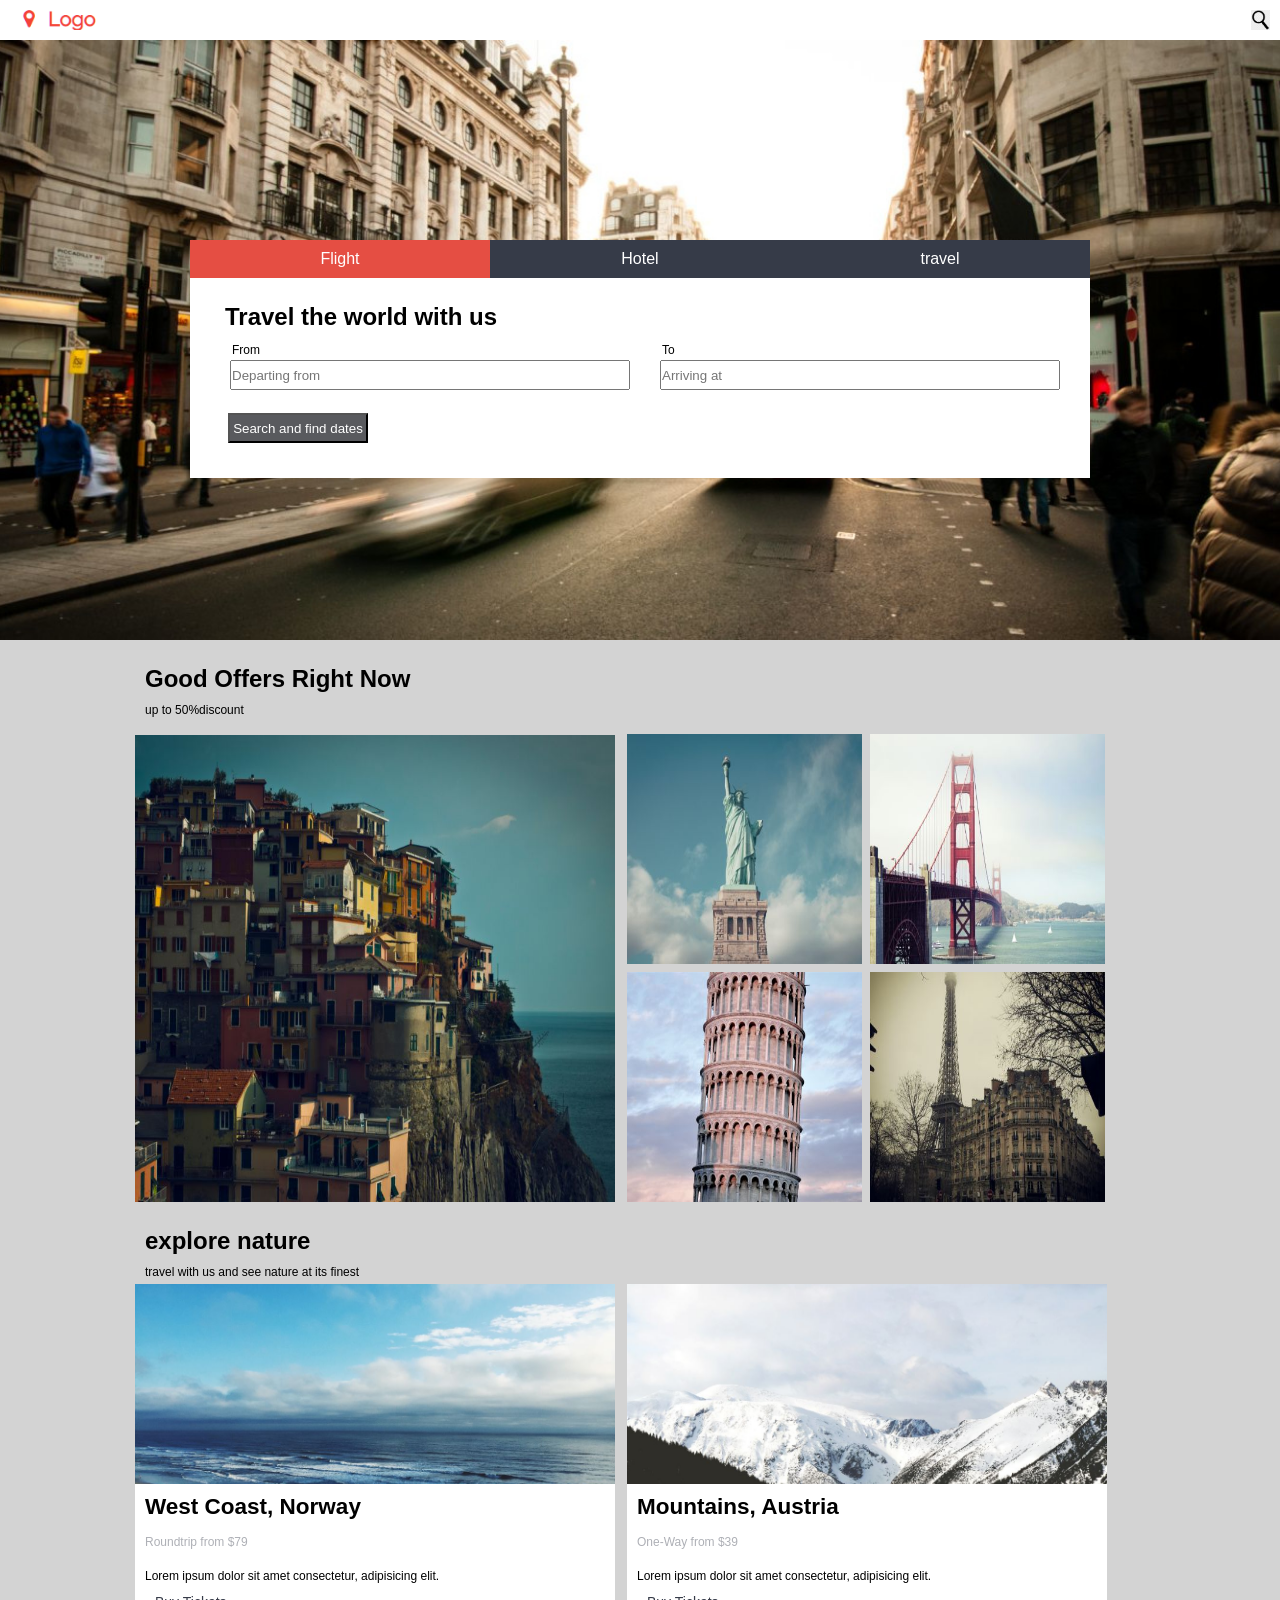
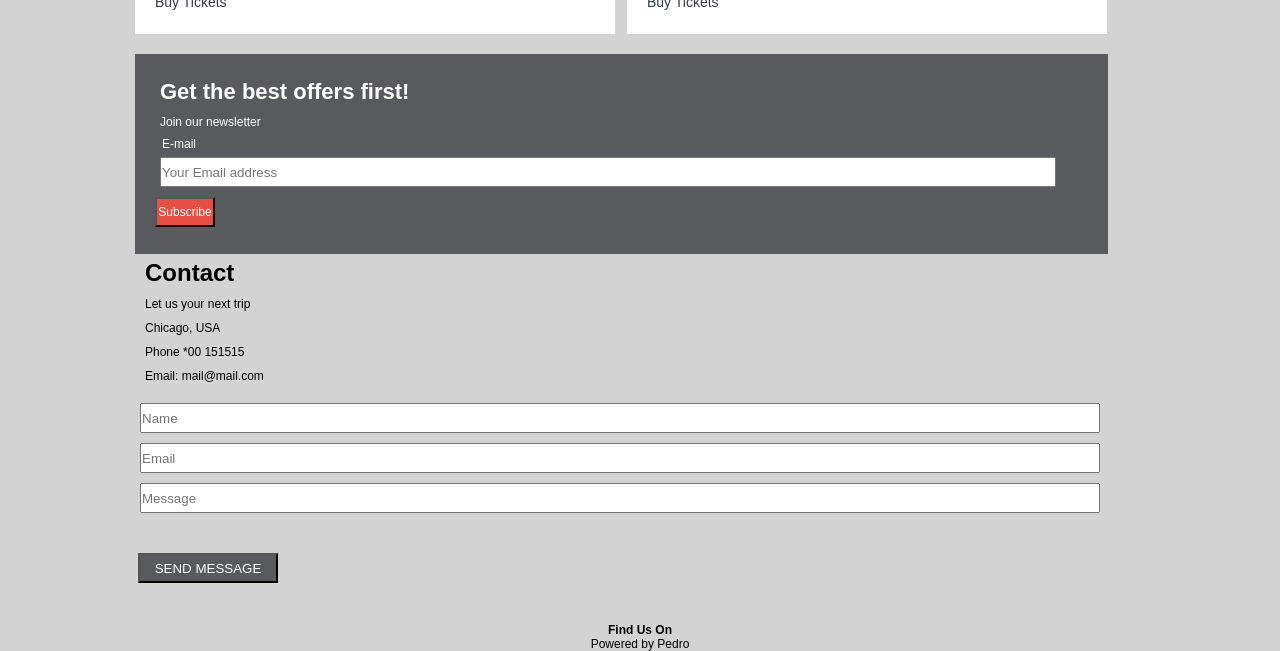
<file: index.html>
<!DOCTYPE html>
<html lang="pt-br">
  <head>
    <meta charset="UTF-8" />

    <meta name="viewport" content="width=device-width, initial-scale=1.0" />

    <link rel="stylesheet" href="style.css" />
    <title>Hotel</title>
  </head>
  <body>
    <header>
      <nav>
        <div>
          <img src="./images/logo.png" alt="logo" />
          <img src="./images/transferir.png" alt="icone de busca" />
        </div>
      </nav>

      <div class="img_header">
        <div class="nav_tabs">
          <ul>
            <li>
              <input
                type="radio"
                name="tabs"
                class="rd_tabs"
                id="tab1"
                checked
              />
              <label for="tab1">Flight</label>
              <div class="content">
                <h2>Travel the world with us</h2>
                <div class="flight">
                  <div class="inp_from">
                    <label for="from">From</label>
                    <input type="text" placeholder="Departing from" id="from" />
                  </div>
                  <div class="inp_from">
                    <label for="at">To</label>
                    <input type="text" placeholder="Arriving at" id="at" />
                  </div>
                </div>
                <button>Search and find dates</button>
              </div>
            </li>
            <li>
              <input type="radio" name="tabs" class="rd_tabs" id="tab2" />
              <label for="tab2">Hotel</label>
              <div class="content"></div>
            </li>
            <li>
              <input type="radio" name="tabs" class="rd_tabs" id="tab3" />
              <label for="tab3">travel</label>
              <div class="content"></div>
            </li>
          </ul>
        </div>
      </div>
    </header>

    <main>
      <section>
        <h1>Good Offers Right Now</h1>
        <p>up to <span>50%</span>discount</p>
        <div class="cities">
          <div class="cities2">
            <img
              src="./images/cinqueterre.jpg"
              alt="foto de cinqueterre"
              class="cinqueterre"
            />
          </div>
          <div class="cities2">
            <img
              src="./images/newyork.jpg"
              alt="foto de newyork"
              class="cities2"
            />
            <img
              src="./images/sanfran.jpg"
              alt="foto de san francisco"
              class="cities2"
            />
            <img src="./images/pisa.jpg" alt="foto de pisa" class="cities2" />
            <img src="./images/paris.jpg" alt="foto de paris" class="cities2" />
          </div>
        </div>
      </section>
      <section>
        <h1>explore nature</h1>
        <p>travel with us and see nature at its finest</p>
        <div class="cards">
          <div class="ocean_card">
            <div class="img_card"></div>
            <div class="title_card">
              <h2>West Coast, Norway</h2>
              <p>Roundtrip from $79</p>
            </div>
            <div class="txt_card">
              <p>Lorem ipsum dolor sit amet consectetur, adipisicing elit.</p>
            </div>
            <a href="#">Buy Tickets</a>
          </div>
          <div class="mountains_card">
            <div class="img_card2"></div>
            <div class="title_card">
              <h2>Mountains, Austria</h2>
              <p>One-Way from $39</p>
            </div>
            <div class="txt_card">
              <p>Lorem ipsum dolor sit amet consectetur, adipisicing elit.</p>
            </div>
            <a href="#">Buy Tickets</a>
          </div>
        </div>
        <section></section>
        <div class="news">
          <h3>Get the best offers first!</h3>
          <p>Join our newsletter</p>

          <label for="search">E-mail</label>
          <input type="search" id="search" placeholder="Your Email address" />
          <button>Subscribe</button>
        </div>
      </section>

      <section>
        <h1>Contact</h1>
        <p>Let us your next trip</p>
        <p>Chicago, USA</p>
        <p>Phone *00 151515</p>
        <p>Email: mail@mail.com</p>
        <div class="cont_inp">
          <div>
            <div>
              <input type="text" name="text" id="name" placeholder="Name" />
            </div>
            <div>
              <input type="text" name="email" id="email" placeholder="Email" />
            </div>
            <div>
              <input type="text" name="msg" id="msg" placeholder="Message" />
            </div>
          </div>
        </div>
        <div class="cont_btn">
          <button>SEND MESSAGE</button>
        </div>
      </section>
    </main>

    <footer>
      <h1>Find Us On</h1>

      <p>Powered by Pedro</p>
    </footer>
  </body>
</html>
</file>
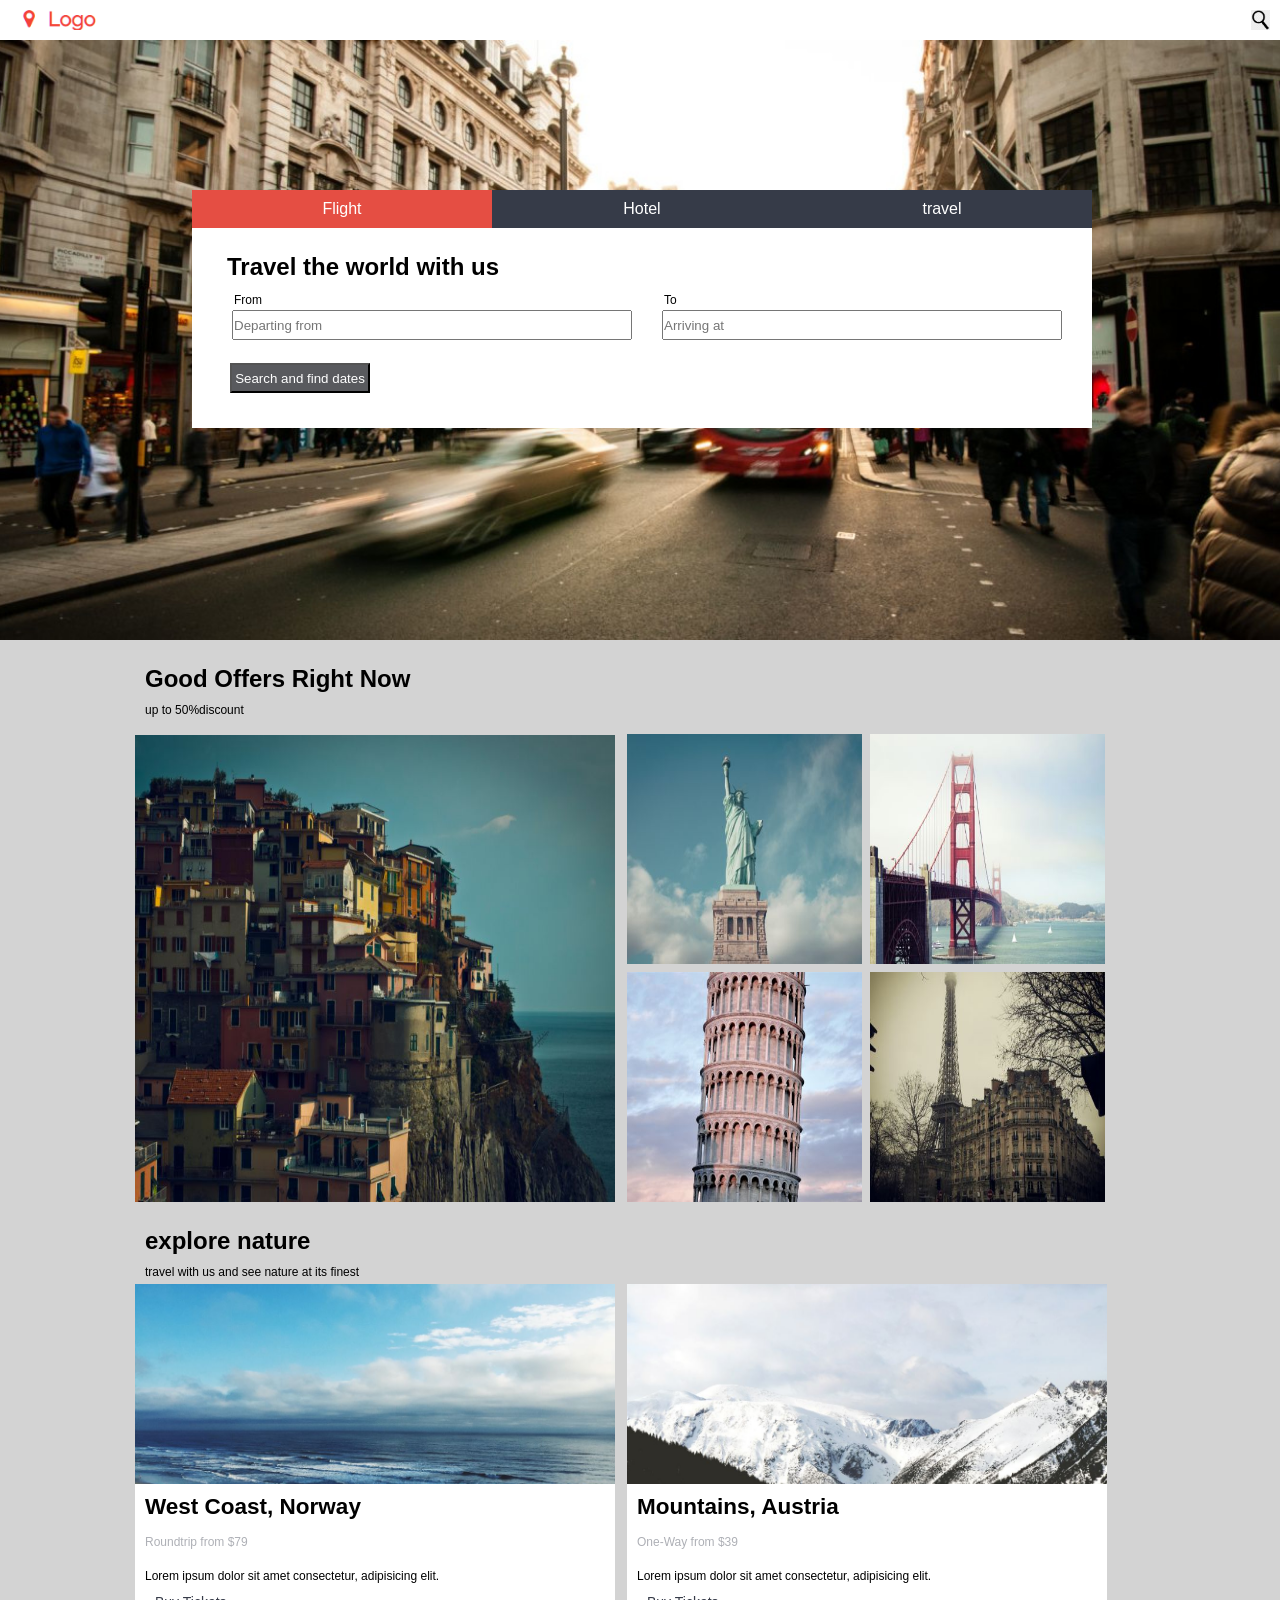
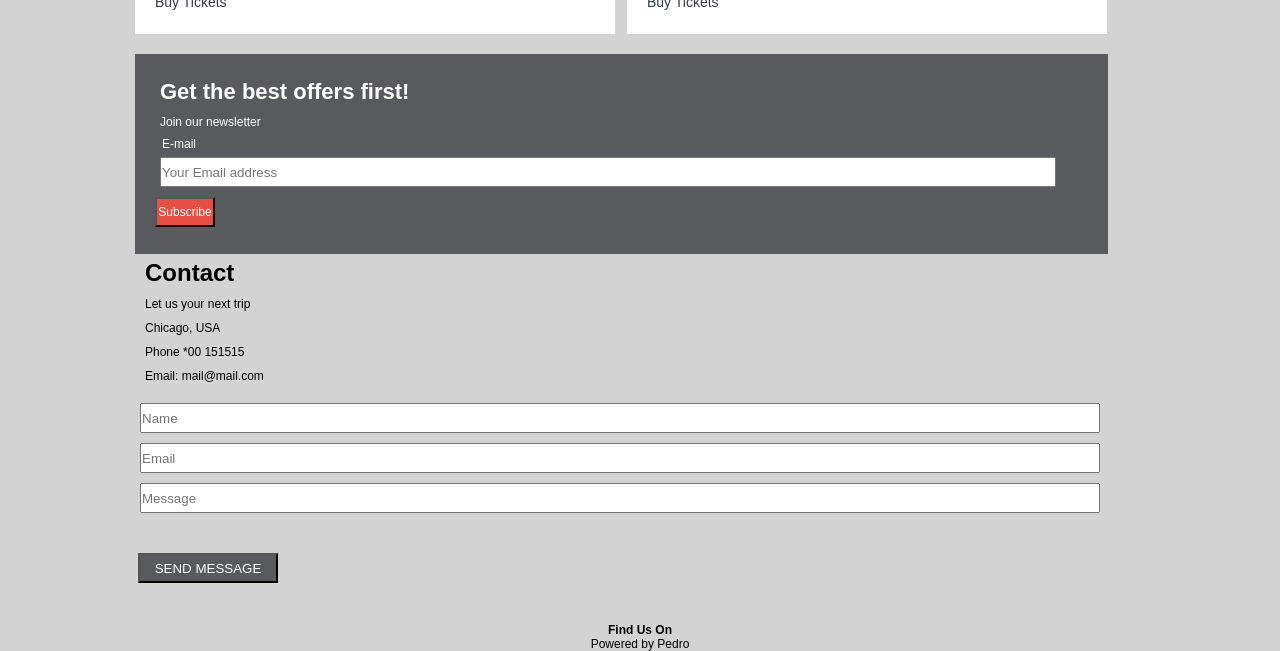
<file: projeto/index.html>
<!DOCTYPE html>
<html lang="pt-br">
<head>
  <meta charset="UTF-8">
 
  <meta name="viewport" content="width=device-width, initial-scale=1.0">

  <link rel="stylesheet" href="style.css">
  <title>Hotel</title>
</head>
<body>
  
   



 <header>
  <nav >
    <div>
      <img src="./images/logo.png" alt="logo">
      <img src="./images/transferir.png" alt="icone de busca">
    </div>
  </nav>

 <div class="img_header">
 
 <div class="nav_tabs">
  <ul>
    <li>
      <input type="radio" name="tabs" class="rd_tabs" id="tab1" checked >
      <label for="tab1">Flight</label>
      <div class="content">
      
           <h2>Travel the world with us</h2>
           <div class="flight">
          <div class="inp_from">
            <label for="from">From</label>
            <input type="text" placeholder="Departing from" id="from">
          </div>
          <div class="inp_from">
            <label for="at">To</label>
            <input type="text" placeholder="Arriving at" id="at">
          </div>
            
        </div>
        <button>Search and find dates</button>

      </div>
      
    </li>
    <li>
      <input type="radio" name="tabs" class="rd_tabs" id="tab2" >
      <label for="tab2">Hotel</label>
      <div class="content"></div>
    </li>
    <li>
      <input type="radio" name="tabs" class="rd_tabs" id="tab3" >
      <label for="tab3">travel</label>
      <div class="content"></div>
    </li>
  </ul>
  
</div>
</div>
 


</header>
  
  <main>
    <section >
      <h1> Good Offers Right Now </h1>
      <p>up to <span>50%</span>discount</p>
      <div class="cities">
        <div class="cities2" >
              <img src="./images/cinqueterre.jpg" alt="foto de cinqueterre" class="cinqueterre" >
        
           </div>
            <div class="cities2">
              <img src="./images/newyork.jpg" alt="foto de newyork" class="cities2" >
              <img src="./images/sanfran.jpg" alt="foto de san francisco" class="cities2">
              <img src="./images/pisa.jpg" alt="foto de pisa" class="cities2">
              <img src="./images/paris.jpg" alt="foto de paris" class="cities2">
            </div>
      </div>
        
    

    </section>
    <section  >
      <h1>explore nature</h1>
      <p>travel with us and see nature at its finest</p>
        <div class="cards">
          <div class="ocean_card">
          <div class="img_card"></div>
          <div class="title_card">
            <h2>West Coast, Norway</h2>
            <p>Roundtrip from $79</p>
          </div>
          <div class="txt_card">
            <p>Lorem ipsum dolor sit amet consectetur, adipisicing elit.</p>
          </div>
          <a href="#">Buy Tickets</a>
          
          </div>
           <div class="mountains_card">
           <div class="img_card2"></div>
           <div class="title_card">
             <h2>Mountains, Austria</h2>
             <p>One-Way from $39</p>
           </div>
           <div class="txt_card">
             <p>Lorem ipsum dolor sit amet consectetur, adipisicing elit.</p>
           </div>
           <a href="#">Buy Tickets</a>
                </div>
        </div>
      <section>
      
    </section>
       <div class="news">
         <h3>Get the best offers first!</h3>
          <p>Join our newsletter</p>
    
            <label for ="search">E-mail</label>
            <input type="search" id="search" placeholder="Your Email address">
            <button>Subscribe</button>
          
       </div>
    </section>

    <section>
      <h1>Contact</h1>
      <p>Let us your next trip</p>
      <p>Chicago, USA</p>
      <p>Phone *00 151515</p>
      <p>Email: mail@mail.com</p>
      <div class="cont_inp">
        <div >
          <div>
            <input type="text" name="text" id="name" placeholder="Name">
          </div>
          <div>
            <input type="text" name="email" id="email" placeholder="Email">
          </div>
          <div>
            <input type="text" name="msg" id="msg" placeholder="Message">
          </div>

        </div>
      </div>
      <div class="cont_btn">
        <button >SEND MESSAGE</button>
      </div>
    </section>

  </main>

  <footer>
<h1>Find Us On</h1>



<p>Powered by Pedro</p>
  </footer>
  
</body>
</html>
</file>
<file: style.css>
@charset "utf-8";

* {
  font-family: Arial, Helvetica, sans-serif;
  margin: 0;
  padding: 0;
  box-sizing: border-box;
}

body {
  background-color: lightgray;
  font-weight: normal;
}
nav {
  width: 100%;
}

nav > div {
  padding: 10px;
  height: 40px;
  display: flex;
  justify-content: space-between;
  background-color: #fff;
}
header {
  width: 100%;
}
.img_header {
  background: url(./images/london.jpg) center/cover;

  height: 600px;
  display: flex;
  justify-content: center;
  align-items: center;
}

.nav_tabs {
  width: 900px;
  height: 200px;
  position: relative;

  background-color: #fff;
}
.nav_tabs ul {
  list-style: none;
}

.nav_tabs ul li {
  float: left;
}
.nav_tabs ul li h2 {
  padding-top: 25px;
  padding-left: 35px;
  height: 30px;
}
.nav_tabs label {
  width: 300px;
  padding: 10px;
  background-color: #363b48;
  display: block;
  color: #fff;
  cursor: pointer;
  text-align: center;
}
.rd_tabs:checked ~ label {
  background-color: #e54e43;
}
.rd_tabs {
  display: none;
}
.content {
  background-color: #fff;
  display: none;
  position: absolute;
  height: 200px;
  width: 900px;
  left: 0;
}
.rd_tabs:checked ~ .content {
  display: block;
}
.content div {
  padding: 20px;
}
.flight {
  display: flex;
  flex-direction: row;
  width: 100%;
  height: 80px;
}
.inp_from {
  height: 200px;
  width: 430px;
}
.inp_from label {
  padding: 2px;
  font-size: 12px;
}
.inp_from input {
  width: 400px;
  height: 30px;
  margin-top: 8px;
}
.content button {
  margin-left: 38px;
  margin-top: 25px;
}

.flight label {
  background-color: #fff;
  color: black;
  line-height: 0;
  font-size: 12px;
  text-align: left;

  width: 40px;
}

button {
  height: 30px;
  width: 140px;
  background-color: #595a5e;
  color: white;
  margin-top: 30px;
}

.london {
  width: 100%;
  position: relative;
}

main {
  min-width: 250px;
  max-width: 1100px;
  margin: auto;
  margin-bottom: 30px;
  padding: 20px;
  background-color: lightgray;
}

section div.cities {
  height: 500px;
  display: flex;
  justify-content: space-between;
  padding: 10px;
}

div.cities2 {
  padding: 0px;
}

div > img.cinqueterre {
  height: 480px;
  width: 500px;
}

div > img.cities2 {
  height: 230px;
  width: 235px;

  margin: 2px;
}

img.cinqueterre {
  margin-left: 5px;
  padding: 10px;
  padding-top: 3px;
}

section > h1 {
  width: 100%;
  margin-left: 30px;
  padding: 5px;
}
section > p {
  width: 100%;
  margin-left: 30px;
  padding: 5px;
}
.cards {
  display: flex;
  flex-direction: row;
}
.ocean_card {
  width: 480px;
  height: 350px;
  background-color: #fff;
  margin-left: 25px;
}
.mountains_card {
  width: 480px;
  height: 350px;
  background-color: #fff;
  margin-left: 12px;
}
.img_card {
  background: url("./images/ocean.jpg") center/cover;
  height: 200px;
  width: 480px;
}
.img_card2 {
  background: url("./images/mountains.jpg") center/cover;
  height: 200px;
  width: 480px;
}
.title_card {
  text-align: left;
  padding: 10px;
  font-size: 15px;
}
.title_card > p {
  padding-top: 15px;
  text-align: left;
  color: #aeb0b6;
}

.txt_card > p {
  text-align: left;
  padding: 10px;
}
a {
  margin-left: 20px;
  font-size: 14px;
  text-decoration: none;
  color: #363b48;
}
.news {
  width: 973px;
  height: 200px;
  margin-left: 25px;
  margin-top: 20px;
  padding: 10px;
  background-color: #595a5e;
  color: #fff;
  padding-left: 20px;
}
.news h3 {
  padding: 5px;
  margin-top: 10px;
  font-size: 22px;
}
.news p {
  padding: 5px;
  font-size: 12px;
}
.news input {
  width: 95%;
  height: 30px;
  display: flex;
  direction: column;
  margin-left: 5px;
  margin-top: 5px;
}
.news button {
  width: 60px;
  font-size: 12px;
  margin-top: 10px;
  background-color: #e54e43;
  text-decoration: none;
}
.news label {
  margin-left: 5px;
  padding: 2px;
  font-size: 12px;
}
.cont_inp {
  height: 135px;
  width: 980px;
  padding-top: 10px;
  margin-left: 25px;

  display: flex;
  flex-direction: column;
}
.cont_inp input {
  height: 30px;
  width: 960px;
  margin: 5px;
}
div.cont_btn {
  width: 150px;
  height: 50px;

  margin-left: 23px;
  padding-left: 5px;
}
footer {
  text-align: center;
}
footer h1,
p {
  font-size: 12px;
}
</file>
<file: projeto/style.css>
@charset "utf-8";

* {
  font-family: Arial, Helvetica, sans-serif;
  margin: 0;
  padding: 0;
  box-sizing: border-box;
  }



  body{
    background-color: lightgray;
    font-weight: normal;
  } 
  nav {
   width:100%;
   
  }
 
 nav > div{
 padding: 10px;  
 height: 40px;
 display: flex;
 justify-content: space-between;
 background-color: #fff;


  
};
header {
  width: 100%;

 
  
}
.img_header {
  background: url(./images/london.jpg) center/cover;
  position: relative;
  height:600px;
  
}



.nav_tabs {
  width:900px;
  height:200px;
  position: absolute;
  top: 25%;
  left: 15%;
  
 
  
  background-color:#fff;

  

  

}
.nav_tabs ul {
  list-style: none;
  }
  
  .nav_tabs ul li {
    float: left;

  }
  .nav_tabs ul li h2 {
    padding-top:25px;
    padding-left: 35px;
    height:30px;
   
   
  }
  .nav_tabs label {
    width: 300px;
    padding:10px;
    background-color:#363b48;
    display: block;
    color:#fff;
    cursor: pointer;
    text-align: center;
  


  }
  .rd_tabs:checked ~label{
    background-color:#e54e43;
  }
  .rd_tabs {
    display: none;
  }
  .content {
  background-color:#fff;
  display: none;
  position: absolute;
  height:200px;
  width: 900px;
  left:0;


  }
  .rd_tabs:checked ~ .content{
  display:block;
  }
  .content div  {
    padding: 20px;
    
    
  }
  .flight{
    display:flex;
    flex-direction: row;
    width:100%;
    height: 80px;

  }
  .inp_from{
    height:200px;
    width: 430px;
   
   

  }
  .inp_from  label  {

    padding: 2px;
    font-size:12px;

  }
  .inp_from input {
    width:400px;
    height:30px;
    margin-top:8px;
    
  }
  .content button {
    margin-left: 38px;
    margin-top: 25px;
    
    
  }
 
  .flight label{
    background-color:#fff;
    color:black;
    line-height: 0;
    font-size:12px;
    text-align:left;
   
    width:40px;
    
  }
 
  button {
    height:30px;
    width:140px;
    background-color : #595a5e;
    color: white;
    margin-top: 30px;
    
  }


 .london {
   width: 100%;
   position:relative;
 }
   
  
main {
    min-width: 250px;
    max-width: 1100px;
    margin: auto;
    margin-bottom: 30px;
    padding: 20px;
    background-color:lightgray;
}

section div.cities {
  height: 500px;
  display: flex;
  justify-content:space-between;
  padding: 10px;
 

 

};

div.cities2  {
padding: 0px; 
}


div > img.cinqueterre {
  height: 480px;
  width: 500px;

 
  
  

  
}

div > img.cities2  {
  height: 230px;
   width: 235px ;
   
   margin: 2px;
  
} 



img.cinqueterre {
 margin-left: 5px;
 padding: 10px;
 padding-top:3px;


 
}
   
  
section > h1{
  width: 100%;
  margin-left: 30px;
  padding:5px;
}
section > p {
  width: 100%;
  margin-left: 30px;
  padding:5px;
}
.cards{
  display: flex;
  flex-direction: row;

}
.ocean_card {
  width: 480px;
  height: 350px;
  background-color: #fff;
  margin-left:25px;
 
}
.mountains_card {
  width: 480px;
  height: 350px;
  background-color: #fff;
  margin-left:12px;
}
.img_card {
  background: url('./images/ocean.jpg') center/cover;
  height: 200px;
  width:480px;
}
.img_card2{
  background: url('./images/mountains.jpg') center/cover;
  height: 200px;
  width:480px;

}
.title_card {
  text-align: left;
  padding: 10px;
  font-size:15px;
 
}
.title_card > p {
  padding-top: 15px;
  text-align:left;
  color:#aeb0b6
}


.txt_card > p {
text-align: left;
padding: 10px;

}
a {
  margin-left :20px;
  font-size: 14px;
  text-decoration: none;
  color: #363b48;
}
.news {
  width: 973px;
  height:200px;
  margin-left: 25px;
  margin-top: 20px;;
  padding: 10px;
  background-color: #595a5e;
  color: #fff;
  padding-left: 20px;
 
 
}
.news h3{
  padding:5px;
  margin-top:10px;
  font-size:22px;
}
.news p {
  padding:5px;
  font-size:12px;
}
.news input{
  width:95%;
  height:30px;
  display: flex;
  direction: column;
  margin-left: 5px;
  margin-top:5px;
  

    
   
}
.news button {
  width:60px;
  font-size:12px;
  margin-top: 10px;
  background-color: #e54e43;
  text-decoration: none;
  
  
}
.news label{
  margin-left: 5px;
  padding: 2px;
  font-size:12px;
}
.cont_inp {
  height: 135px;
  width: 980px;
  padding-top: 10px;
  margin-left:25px;
 

  display:flex;
  flex-direction:column;

}
.cont_inp input {
  height: 30px;
  width:960px;
  margin:5px;
  
}
div.cont_btn{
  width:150px;
  height:50px;
  
  margin-left:23px;
  padding-left:5px;


}
footer{
  text-align:center;
 
}
footer h1, p {
   font-size:12px;
}
</file>
